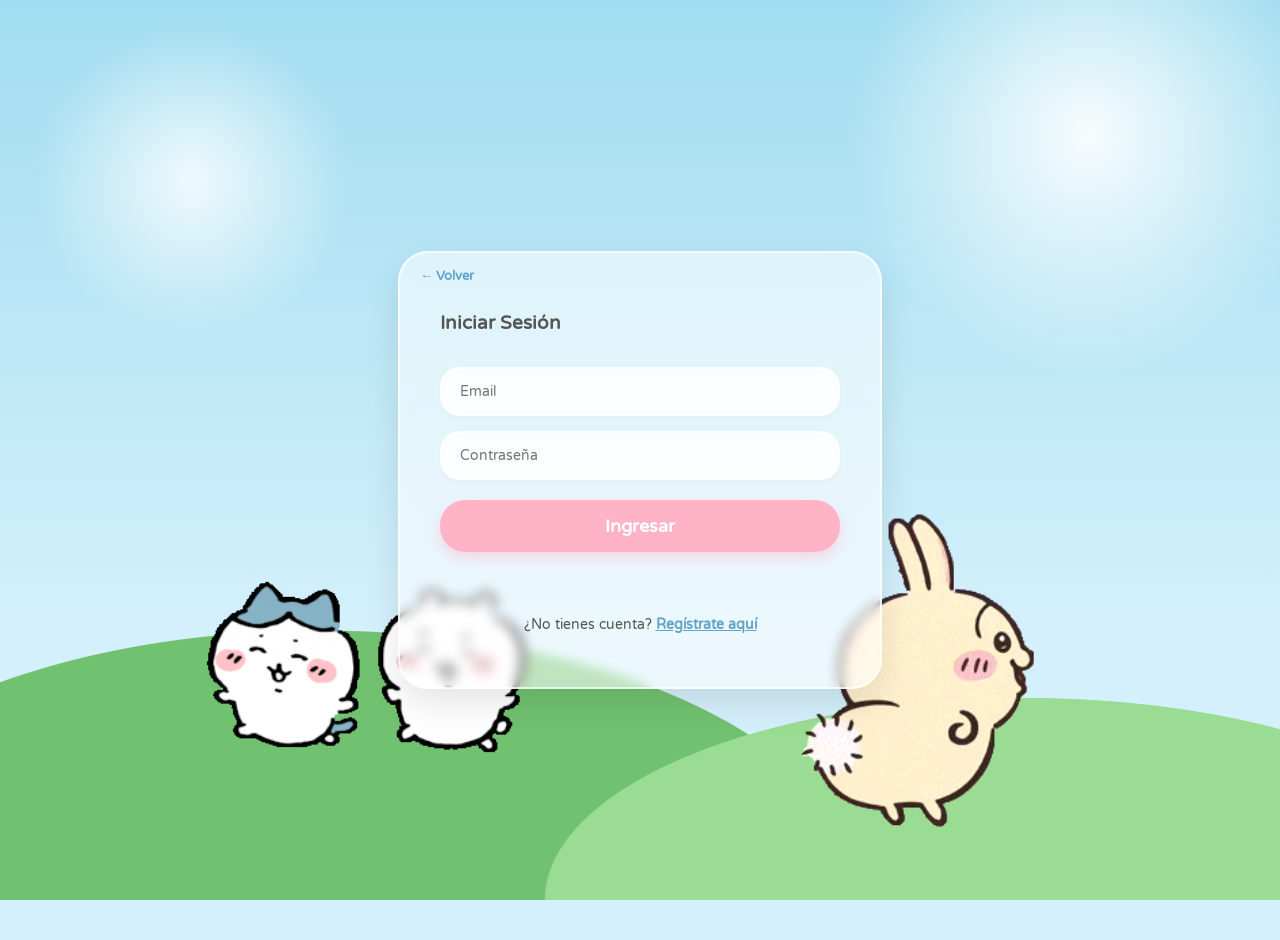
<file: pagina_web/registro/index.html>
<!DOCTYPE html>
<html lang="es">
<head>
    <link rel="icon" type="image/x-icon" href="images/icon.webp">
    <meta charset="UTF-8">
    <meta name="viewport" content="width=device-width, initial-scale=1.0">
    <title>Iniciar sesion</title>
    <link rel="stylesheet" href="styles.css">
</head>
<body>
    <img src="images/chikawa_hachiware.gif" alt="Chiikawas jugando animado" class="chiikawa-fondo">
    <img src="images/usagi.gif" alt="Usagi" class="usagi-derecha">

    
    <div class="container">
    <a href="../chiikawa.html" class="btn-volver-atras" title="Volver a la página principal">← Volver</a>

    <form id="loginForm">
        <h3>Iniciar Sesión</h3>
        <input type="email" id="loginCorreo" placeholder="Email" required>
        <input type="password" id="loginPassword" placeholder="Contraseña" required>
        <button type="submit">Ingresar</button>
        <p id="mensajeLogin" class="feedback"></p>
        <p style="text-align: center; font-size: 14px;">
            ¿No tienes cuenta? <a href="#" onclick="mostrarRegistro(event)" style="color: #61A3C9; font-weight: bold;">Regístrate aquí</a>
        </p>
    </form>

    <form id="registroForm" style="display: none;">
        <h3>Registro de Usuario</h3>
        <input type="text" id="nombre" placeholder="Nombre de usuario" required>
        <input type="email" id="correo" placeholder="Correo electrónico" required>
        <input type="password" id="password" placeholder="Mín. 8 caracteres" required>
        <input type="password" id="confirmPassword" placeholder="Confirmar contraseña" required>
        <button type="submit">Crear Cuenta</button>
        <p id="mensaje" class="feedback"></p>
        <p style="text-align: center; font-size: 14px;">
            ¿Ya tienes cuenta? <a href="#" onclick="mostrarLogin(event)" style="color: #61A3C9; font-weight: bold;">Inicia sesión</a>
        </p>
    </form>

    <form id="contactoForm" style="display: none;">
        <h3>Contacto</h3>
        <input type="text" placeholder="Tu nombre" required>
        <input type="email" placeholder="Tu correo" required>
        <textarea placeholder="¿En qué te ayudamos?" rows="4" required></textarea>
        <button type="submit">Enviar Mensaje</button>
        <p id="mensajeContacto" class="feedback"></p>
    </form>
</div>

    <script src="app.js"></script>
</body>
</html>
</file>
<file: pagina_web/registro/styles.css>
/* Importamos una fuente adorable y redondeada desde Google Fonts */
@import url('https://fonts.googleapis.com/css2?family=Varela+Round&display=swap');

body {
    font-family: 'Varela Round', sans-serif;
    margin: 0;
    padding: 20px;
    min-height: 100vh;
    
    /* Fondo de colinas y cielo */
    background-color: #D4F0FC; /* Color base del cielo */
    background-image: 
        /* 1. Nube izquierda */
        radial-gradient(circle at 15% 20%, rgba(255, 255, 255, 0.8) 0%, transparent 12%),
        /* 2. Nube derecha */
        radial-gradient(circle at 85% 15%, rgba(255, 255, 255, 0.9) 0%, transparent 18%),
        /* 3. Colina Frontal (Verde claro, redondita y hacia la derecha) */
        radial-gradient(75% 45% at 80% 100%, #9BDC94 49.8%, transparent 50%),
        /* 4. Colina Trasera (Verde oscuro, más alta y a la izquierda) */
        radial-gradient(85% 60% at 25% 100%, #71C270 49.8%, transparent 50%),
        /* 5. Cielo (Degradado azul suave) */
        linear-gradient(to bottom, #A1DDF0 0%, transparent 70%);
        
    background-attachment: fixed; /* Evita que el fondo se mueva */
    
    display: flex;
    justify-content: center;
    align-items: center;
    color: #555;
}

.container {
    /* Efecto transparente con bordes redondeados (Glassmorphism) */
    background: rgba(255, 255, 255, 0.55);
    backdrop-filter: blur(6px);
    -webkit-backdrop-filter: blur(6px);
    border-radius: 30px;
    padding: 40px;
    width: 100%;
    max-width: 400px;
    box-shadow: 0 15px 35px rgba(0, 0, 0, 0.1);
    border: 2px solid rgba(255, 255, 255, 0.7);
    /* ... todo tu código anterior del container ... */
    position: relative;
    z-index: 1;
}
}

h3 {
    text-align: center;
    color: #61A3C9; /* Azul cielo oscuro */
    margin-top: 0;
    font-size: 26px;
}

form {
    display: flex;
    flex-direction: column;
    gap: 15px;
}

/* Diseño de las casillas de texto */
input, textarea {
    font-family: 'Varela Round', sans-serif;
    padding: 14px 18px;
    border: 2px solid rgba(255, 255, 255, 0.8);
    border-radius: 20px;
    background-color: rgba(255, 255, 255, 0.85);
    outline: none;
    font-size: 14px;
    color: #666;
    transition: all 0.3s cubic-bezier(0.25, 0.8, 0.25, 1);
    box-shadow: 0 4px 6px rgba(0, 0, 0, 0.02);
}

/* El pequeño movimiento al presionar para rellenar */
input:focus, textarea:focus {
    border-color: #85CDE5;
    background-color: #ffffff;
    transform: scale(1.04); /* Hace que la casilla salte hacia adelante */
    box-shadow: 0 8px 20px rgba(133, 205, 229, 0.3);
}

textarea {
    resize: none; /* Evita que el usuario deforme el diseño */
}

/* Botones al estilo menú */
button {
    font-family: 'Varela Round', sans-serif;
    background-color: #FFB3C6; /* Rosita suave adorable */
    color: white;
    border: none;
    padding: 15px;
    border-radius: 25px;
    font-size: 18px;
    font-weight: bold;
    cursor: pointer;
    transition: all 0.2s ease;
    box-shadow: 0 6px 15px rgba(255, 179, 198, 0.5);
    margin-top: 5px;
}

button:hover {
    background-color: #FFA3B9;
    transform: translateY(-4px); /* Se eleva al pasar el mouse */
    box-shadow: 0 8px 20px rgba(255, 179, 198, 0.6);
}

button:active {
    transform: translateY(2px) scale(0.96); /* Efecto de hundirse al hacer clic */
}

/* Línea separadora punteada */
hr {
    border: none;
    border-top: 3px dotted rgba(255, 255, 255, 0.9);
    margin: 30px 0;
}

/* Estilo para los mensajes de error/éxito */
.feedback {
    font-size: 14px;
    text-align: center;
    margin: 0;
    font-weight: bold;
    min-height: 20px;
}


/*-- Estilo para el fondo de Chiikawa --*/

.chiikawa-fondo {
    position: fixed;
    bottom: 5%;
    left: 15%;
    width: 350px; 
    z-index: 0;
    pointer-events: none;
}

.usagi-derecha {
    position: fixed;
    bottom: 5%;
    right: 15%;
    width: 350px; 
    z-index: 0;
    pointer-events: none;
}

/* Agrega esto al final de tu archivo CSS para crear el movimiento */
@keyframes flotar {
    0% { transform: translateY(0px); }
    50% { transform: translateY(-15px); } /* Sube 15 píxeles */
    100% { transform: translateY(0px); }
}


.btn-volver-atras {
    position: absolute;
    top: 15px;
    left: 20px;
    text-decoration: none;
    color: #61A3C9;
    font-size: 13px;
    font-weight: bold;
    transition: transform 0.2s;
}

.btn-volver-atras:hover {
    transform: translateX(-5px);
    color: #FFB3C6;
}
</file>
